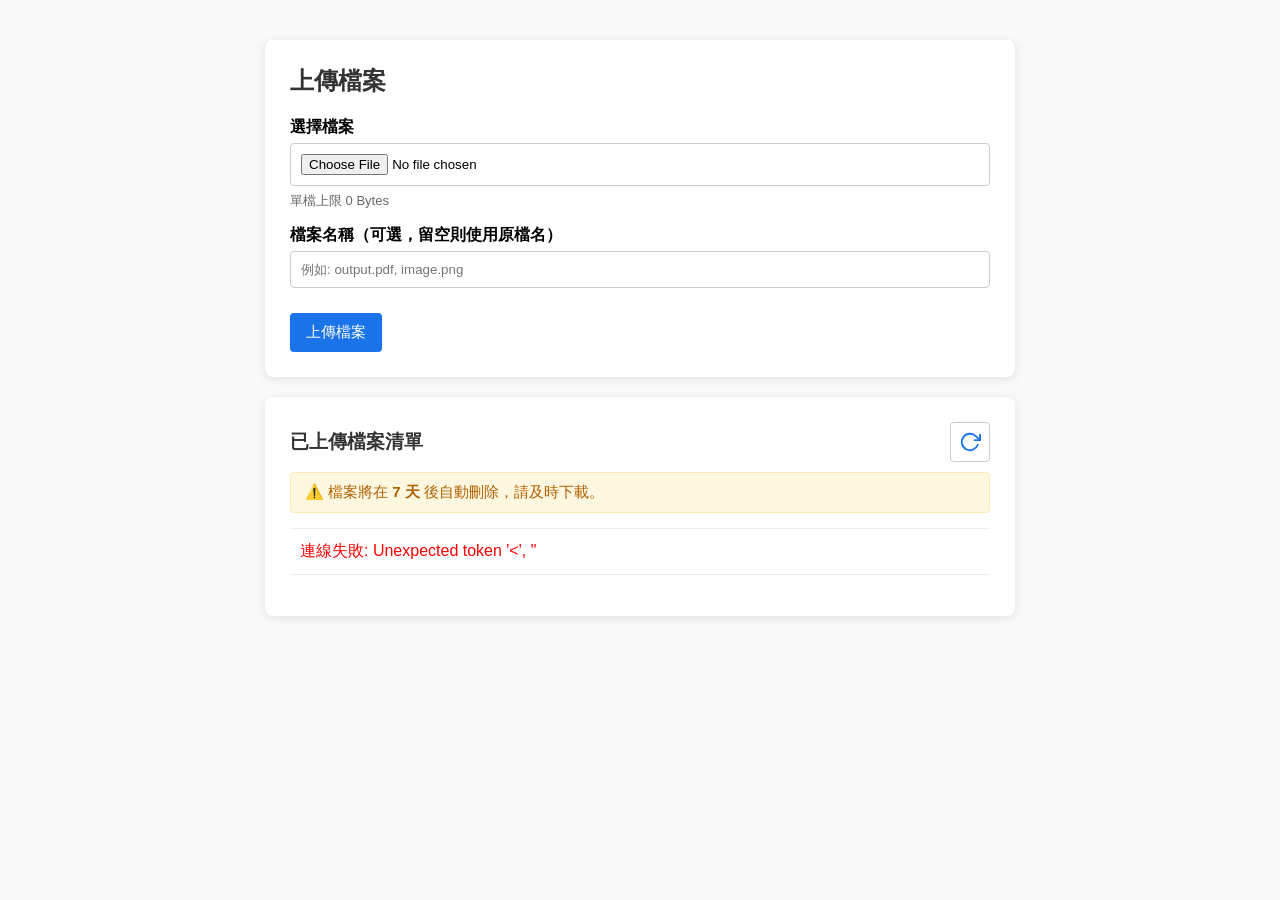
<file: index.html>
<!DOCTYPE html>
<html lang="zh-TW">
<head>
    <meta charset="UTF-8">
    <meta name="viewport" content="width=device-width, initial-scale=1.0">
    <!-- uploadweb 內嵌 Base64 Favicon -->
    <link rel="icon" type="image/svg+xml" href="[data-uri]" />
    <title>檔案上傳工具</title>
    <style>
        body {
            font-family: -apple-system, BlinkMacSystemFont, "Segoe UI", Roboto, sans-serif;
            max-width: 750px;
            margin: 40px auto;
            padding: 0 20px;
            background-color: #f9f9f9;
        }
        .container {
            background: #fff;
            padding: 25px;
            border-radius: 8px;
            box-shadow: 0 2px 10px rgba(0,0,0,0.1);
            margin-bottom: 20px;
        }
        h2, h3 { margin-top: 0; color: #333; }
        label { font-weight: bold; display: block; margin-top: 15px; margin-bottom: 5px; }
        input[type="text"], input[type="file"] {
            width: 100%;
            padding: 10px;
            border: 1px solid #ccc;
            border-radius: 4px;
            box-sizing: border-box;
        }
        button {
            margin-top: 15px;
            background-color: #1a73e8;
            color: white;
            border: none;
            padding: 10px 16px;
            font-size: 15px;
            border-radius: 4px;
            cursor: pointer;
            transition: all 0.2s ease-in-out;
        }
        button:hover {
            background-color: #1557b0;
            box-shadow: 0 2px 4px rgba(0,0,0,0.2);
        }
        button:active {
            background-color: #174ea6;
            transform: scale(0.96);
            box-shadow: none;
        }
        #result { margin-top: 20px; padding: 10px; border-radius: 4px; display: none; }
        .success { background-color: #e6f4ea; color: #137333; border: 1px solid #ceedd5; }
        .error { background-color: #fce8e6; color: #c5221f; border: 1px solid #fad2cf; }

        .alert-box {
            background-color: #fef7e0;
            color: #b06000;
            border: 1px solid #fce8b2;
            padding: 10px 14px;
            border-radius: 4px;
            font-size: 15px;
            margin-top: 10px;
            display: flex;
            flex-direction: column;
            align-items: flex-start;
            gap: 6px;
        }
        .file-preview {
            margin-top: 10px;
            font-size: 13px;
            color: #444;
        }

        /* Refresh Button */
        .refresh-btn {
            display: flex;
            justify-content: center;
            align-items: center;
            width: 40px;
            height: 40px;
            background-color: #ffffff;
            border: 1px solid #ccc;
            border-radius: 4px;
            cursor: pointer;
            margin: 0;
            padding: 0;
        }

        /* 1. 滑鼠移過去 (Hover) 的變化 */
        .refresh-btn:hover {
            background-color: #f8f9fa;
            border-color: #1a73e8;
        }

        /* 2. 點擊按下 (Active) 的變化 */
        .refresh-btn:active {
            background-color: #e8f0fe;
            transform: scale(0.92);
        }

        .refresh-btn svg {
            width: 22px;
            height: 22px;
            color: #1a73e8;
            transition: transform 0.4s ease;
        }

        /* 3. 點擊按下時，裡面的 SVG 圖示會旋轉 */
        .refresh-btn:active svg {
            transform: rotate(180deg);
        }

        .file-list-header {
            display: flex;
            justify-content: space-between;
            align-items: center;
        }
        ul.file-list {
            list-style: none;
            padding: 0;
            margin-top: 15px;
            border-top: 1px solid #eee;
        }
        ul.file-list li {
            padding: 12px 10px;
            border-bottom: 1px solid #eee;
            display: flex;
            justify-content: space-between;
            align-items: center;
        }
        .file-info {
            display: flex;
            flex-direction: column;
            gap: 4px;
        }
        ul.file-list li a { color: #1a73e8; text-decoration: none; font-weight: bold; }
        ul.file-list li a:hover { text-decoration: underline; }
        .file-meta { font-size: 12px; color: #777; }
    </style>
    <!-- style for warning -->
    <style>
        /* 覆蓋整個螢幕的半透明黑色背景 */
        .modal-overlay {
            position: fixed;
            top: 0;
            left: 0;
            width: 100vw;
            height: 100vh;
            background-color: rgba(0, 0, 0, 0.6);
            display: flex;
            justify-content: center;
            align-items: center;
            z-index: 9999; /* 確保在最上層 */
            /* 加上淡入動畫讓視覺更柔和 */
            animation: fadeIn 0.2s ease-in-out;
        }

        /* 中間的白色警告視窗 */
        .modal-box {
            background: #fff;
            padding: 24px 32px;
            border-radius: 8px;
            width: 450px;
            max-width: 90%;
            box-shadow: 0 10px 25px rgba(0,0,0,0.2);
            /* 加上稍微往上浮現的動畫 */
            animation: slideUp 0.3s ease-out;
        }

        .modal-title {
            margin-top: 0;
            color: #d9534f;
            font-size: 20px;
            display: flex;
            align-items: center;
            gap: 8px;
        }

        .modal-body {
            line-height: 1.6;
            color: #333;
            margin-bottom: 24px;
            font-size: 15px;
        }

        /* 按鈕區域 */
        .modal-footer {
            display: flex;
            justify-content: flex-end;
            gap: 12px;
        }

        .modal-footer button {
            padding: 10px 20px;
            border: none;
            border-radius: 4px;
            font-size: 15px;
            cursor: pointer;
            transition: 0.2s;
            font-weight: bold;
        }

        .btn-cancel {
            background: #e0e0e0;
            color: #333;
        }
        .btn-cancel:hover { background: #d0d0d0; }

        .btn-confirm {
            background: #d9534f;
            color: white;
        }
        .btn-confirm:hover { background: #c9302c; }

        @keyframes fadeIn {
            from { opacity: 0; }
            to { opacity: 1; }
        }
        @keyframes slideUp {
            from { transform: translateY(20px); opacity: 0; }
            to { transform: translateY(0); opacity: 1; }
        }
    </style>

</head>
<body>

<div class="container">
    <h2>上傳檔案</h2>

    <label for="fileInput">選擇檔案</label>
    <input type="file" id="fileInput">
    <p id="limitText" class="file-preview" style="margin-top: 6px; color: #666;"></p>

    <label for="uploadFilename">檔案名稱（可選，留空則使用原檔名）</label>
    <input type="text" id="uploadFilename" placeholder="例如: output.pdf, image.png">

    <div id="filePreview" class="file-preview"></div>

    <button onclick="uploadFile()">上傳檔案</button>

    <div id="result"></div>
</div>

<div class="container">
    <div class="file-list-header">
        <h3 style="margin-bottom: 0;">已上傳檔案清單</h3>
        <!-- 正方形的重新整理按鈕 -->
        <button type="button" class="refresh-btn" id="refreshBtn" title="重新整理" onclick="fetchFileList()">
            <svg viewBox="0 0 24 24" fill="none" stroke="currentColor" stroke-width="2" stroke-linecap="round" stroke-linejoin="round">
                <polyline points="23 4 23 10 17 10"></polyline>
                <path d="M20.49 15a9 9 0 1 1-2.12-9.36L23 10"></path>
            </svg>
        </button>
    </div>

    <div class="alert-box">
        <span>⚠️ 檔案將在 <strong>7 天</strong> 後自動刪除，請及時下載。</span>
    </div>

    <ul id="fileList" class="file-list">
        <li style="color: #888;">正在載入檔案清單...</li>
    </ul>
</div>

<div id="custom-confirm-modal" class="modal-overlay" style="display: none;">
    <div class="modal-box">
        <h3 class="modal-title">
            <svg width="24" height="24" viewBox="0 0 24 24" fill="none" stroke="currentColor" stroke-width="2" stroke-linecap="round" stroke-linejoin="round"><path d="M10.29 3.86L1.82 18a2 2 0 0 0 1.71 3h16.94a2 2 0 0 0 1.71-3L13.71 3.86a2 2 0 0 0-3.42 0z"></path><line x1="12" y1="9" x2="12" y2="13"></line><line x1="12" y1="17" x2="12.01" y2="17"></line></svg>
            檔案覆蓋警告
        </h3>
        <div id="modal-content-body" class="modal-body">
            <!-- 內容會透過 JS 動態塞入 -->
        </div>
        <div class="modal-footer">
            <button id="modal-btn-cancel" class="btn-cancel">取消</button>
            <button id="modal-btn-confirm" class="btn-confirm">確認覆蓋</button>
        </div>
    </div>
</div>

<script>
    function showCustomConfirm(existingFile, newFileName, newFileSizeStr) {
        return new Promise((resolve) => {
            const modal = document.getElementById('custom-confirm-modal');
            const contentBody = document.getElementById('modal-content-body');
            const btnConfirm = document.getElementById('modal-btn-confirm');
            const btnCancel = document.getElementById('modal-btn-cancel');

            // 組裝要顯示的 HTML 內容
            contentBody.innerHTML = `
                <p>您即將上傳的檔案已經存在，如果繼續上傳將會覆蓋舊有檔案：</p>
                    <div style="background: #f8f9fa; padding: 12px; border-radius: 6px; margin-bottom: 12px; border-left: 4px solid #adb5bd;">
                        <strong style="color: #495057;">📁 【原有檔案】</strong><br>
                        檔名：${existingFile.name}<br>
                        大小：${existingFile.size}
                    </div>
                    <div style="background: #fff3cd; padding: 12px; border-radius: 6px; border-left: 4px solid #ffc107;">
                        <strong style="color: #856404;">📄 【新上傳檔案】</strong><br>
                        檔名：${newFileName}<br>
                        大小：${newFileSizeStr}
                    </div>
                <p style="margin-top: 20px; font-weight: bold; color: #dc3545;">是否確定要覆蓋並繼續上傳？</p>`;

            // 顯示視窗
            modal.style.display = 'flex';

            // 清除之前的事件綁定，避免重複觸發
            btnConfirm.onclick = null;
            btnCancel.onclick = null;

            btnConfirm.onclick = () => {
                modal.style.display = 'none';
                resolve(true);
            };

            // 綁定取消按鈕事件
            btnCancel.onclick = () => {
                modal.style.display = 'none';
                resolve(false);
            };
        });
    }

    // 空字串代表同源請求（頁面由後端 GET / 提供時使用）
    const FUNCTION_URL = "";
    const MAX_UPLOAD_BYTES = Number('{{MAX_UPLOAD_BYTES}}');
    const FILE_LIMIT = formatBytes(MAX_UPLOAD_BYTES);

    // 將位元組轉為可讀的檔案大小
    function formatBytes(bytes, decimals = 2) {
        if (!+bytes) return '0 Bytes';
        const k = 1024;
        const dm = decimals < 0 ? 0 : decimals;
        const sizes = ['Bytes', 'KB', 'MB', 'GB'];
        const i = Math.floor(Math.log(bytes) / Math.log(k));
        return `${parseFloat((bytes / Math.pow(k, i)).toFixed(dm))} ${sizes[i]}`;
    }

    // GCS 回傳 UTC 時間，轉成台灣時間顯示
    function formatToGMT8(isoString) {
        if (!isoString) return '未知時間';
        const date = new Date(isoString);
        return date.toLocaleString('zh-TW', {
            timeZone: 'Asia/Taipei',
            year: 'numeric',
            month: '2-digit',
            day: '2-digit',
            hour: '2-digit',
            minute: '2-digit',
            second: '2-digit',
            hour12: false
        });
    }

    function showResult(message, isSuccess, isLoading = false) {
        const resultDiv = document.getElementById('result');
        resultDiv.style.display = 'block';
        resultDiv.innerHTML = message;

        if (isLoading) {
            // 上傳進行中，使用藍色提示樣式
            resultDiv.className = '';
            resultDiv.style.backgroundColor = '#e8f0fe';
            resultDiv.style.color = '#1a73e8';
        } else {
            resultDiv.className = isSuccess ? 'success' : 'error';
        }
    }

    function clearResult() {
        const resultDiv = document.getElementById('result');
        resultDiv.style.display = 'none';
    }

    // 點擊檔名欄位時全選，方便快速改名
    document.getElementById('uploadFilename').addEventListener('focus', function () {
        this.select();
    });

    document.getElementById('fileInput').addEventListener('change', function () {
        const file = this.files[0];
        const preview = document.getElementById('filePreview');
        const filenameInput = document.getElementById('uploadFilename');

        clearResult();

        if (!file) {
            preview.textContent = '';
            return;
        }

        if (file.size > MAX_UPLOAD_BYTES) {
            this.value = '';
            filenameInput.value = '';
            preview.textContent = '';
            showResult(`❌ 檔案大小不得超過 ${FILE_LIMIT}！`, false);
            return;
        }

        filenameInput.value = file.name;

        preview.textContent = `已選擇：${file.name}（${formatBytes(file.size)}）`;
    });

    function findExistingFileInList(filename) {
        const fileListElement = document.getElementById('fileList');
        for (const li of fileListElement.querySelectorAll('li')) {
            const link = li.querySelector('a');
            if (link && link.textContent === filename) {
                const sizeSpan = li.querySelector(':scope > .file-meta');
                return {
                    name: filename,
                    size: sizeSpan ? sizeSpan.textContent : '未知大小'
                };
            }
        }
        return null;
    }

    function removeFileFromList(filename) {
        const fileListElement = document.getElementById('fileList');
        fileListElement.querySelectorAll('li').forEach(li => {
            const link = li.querySelector('a');
            if (link && link.textContent === filename) {
                li.remove();
            }
        });
    }

    async function uploadFile() {
        const fileInput = document.getElementById('fileInput');
        const file = fileInput.files[0];
        const customFilename = document.getElementById('uploadFilename').value.trim();

        if (!file) {
            showResult('請選擇要上傳的檔案！', false);
            return;
        }

        if (file.size > MAX_UPLOAD_BYTES) {
            showResult(`❌ 檔案大小不得超過 ${FILE_LIMIT}！`, false);
            return;
        }

        const filename = customFilename || file.name;

        const existingFile = findExistingFileInList(filename);
        if (existingFile) {
            const confirmed = await showCustomConfirm(existingFile, filename, formatBytes(file.size));

            if (!confirmed) {
                return;
            }
        }

        showResult('上傳中，請稍候...', true, true);

        try {
            const formData = new FormData();
            formData.append('file', file, file.name);
            formData.append('filename', filename);

            // 不手動設 Content-Type，讓瀏覽器自動加上 multipart boundary
            const response = await fetch(FUNCTION_URL, {
                method: 'POST',
                body: formData
            });

            const resData = await response.json();

            if (response.ok) {
                showResult(`✅ ${resData.message}`, true);
                fileInput.value = '';
                document.getElementById('uploadFilename').value = '';
                document.getElementById('filePreview').textContent = '';
                if (resData.file) {
                    prependFileToList(resData.file);
                }
            } else {
                showResult(`❌ 錯誤: ${resData.error}`, false);
            }
        } catch (err) {
            showResult(`❌ 連線失敗: ${err.message}`, false);
        }
    }

    function createFileListItem(file) {
        const li = document.createElement('li');

        const fileInfo = document.createElement('div');
        fileInfo.className = 'file-info';

        const link = document.createElement('a');
        link.href = '#';
        link.textContent = file.name;
        link.title = '點擊取得下載連結';

        // 點擊事件：按需求取得連結
        link.onclick = async function(e) {
            e.preventDefault(); // 防止預設的 <a> 標籤跳轉行為

            const originalText = link.textContent;
            link.textContent = '⏳ 取得連結中...';
            link.style.pointerEvents = 'none'; // 避免使用者重複點擊

            try {
                // 以 action=get_url 的接口來獲取單一檔案連結
                const response = await fetch(`${FUNCTION_URL}?action=get_url&filename=${encodeURIComponent(file.name)}`, {
                    method: 'GET'
                });
                const resData = await response.json();

                if (response.ok && resData.download_url) {
                    // 取得連結後，觸發下載跳轉
                    window.location.href = resData.download_url;
                } else {
                    alert(`❌ 取得連結失敗: ${resData.error || '未知錯誤'}`);
                }
            } catch (err) {
                alert(`❌ 連線失敗: ${err.message}`);
            } finally {
                // 恢復原狀
                link.textContent = originalText;
                link.style.pointerEvents = 'auto';
            }
        };

        const timeMeta = document.createElement('span');
        timeMeta.className = 'file-meta';
        timeMeta.textContent = `上傳時間: ${formatToGMT8(file.updated)}`;

        fileInfo.appendChild(link);
        fileInfo.appendChild(timeMeta);

        const sizeMeta = document.createElement('span');
        sizeMeta.className = 'file-meta';
        sizeMeta.textContent = formatBytes(file.size);

        li.appendChild(fileInfo);
        li.appendChild(sizeMeta);
        return li;
    }

    function prependFileToList(file) {
        const fileListElement = document.getElementById('fileList');
        const placeholder = fileListElement.querySelector('li[style*="color: #888"]');

        if (placeholder && fileListElement.children.length === 1) {
            fileListElement.innerHTML = '';
        }

        removeFileFromList(file.name);
        fileListElement.prepend(createFileListItem(file));
    }

    // 向後端取得檔案清單，動態建立下載連結
    async function fetchFileList() {
        const fileListElement = document.getElementById('fileList');
        fileListElement.innerHTML = '<li style="color: #888;">載入中...</li>';

        try {
            const response = await fetch(FUNCTION_URL + '?action=list', { method: 'GET' });
            const resData = await response.json();

            if (response.ok) {
                if (resData.files.length === 0) {
                    fileListElement.innerHTML = '<li style="color: #888;">目前沒有檔案。</li>';
                    return;
                }

                fileListElement.innerHTML = '';
                resData.files.forEach(file => {
                    fileListElement.appendChild(createFileListItem(file));
                });
            } else {
                fileListElement.innerHTML = `<li style="color: red;">載入失敗: ${resData.error}</li>`;
            }
        } catch (err) {
            fileListElement.innerHTML = `<li style="color: red;">連線失敗: ${err.message}</li>`;
        }
    }

    const limitText = document.getElementById('limitText');
    limitText.textContent = `單檔上限 ${FILE_LIMIT}`;

    window.onload = fetchFileList;
</script>

</body>
</html>
</file>
